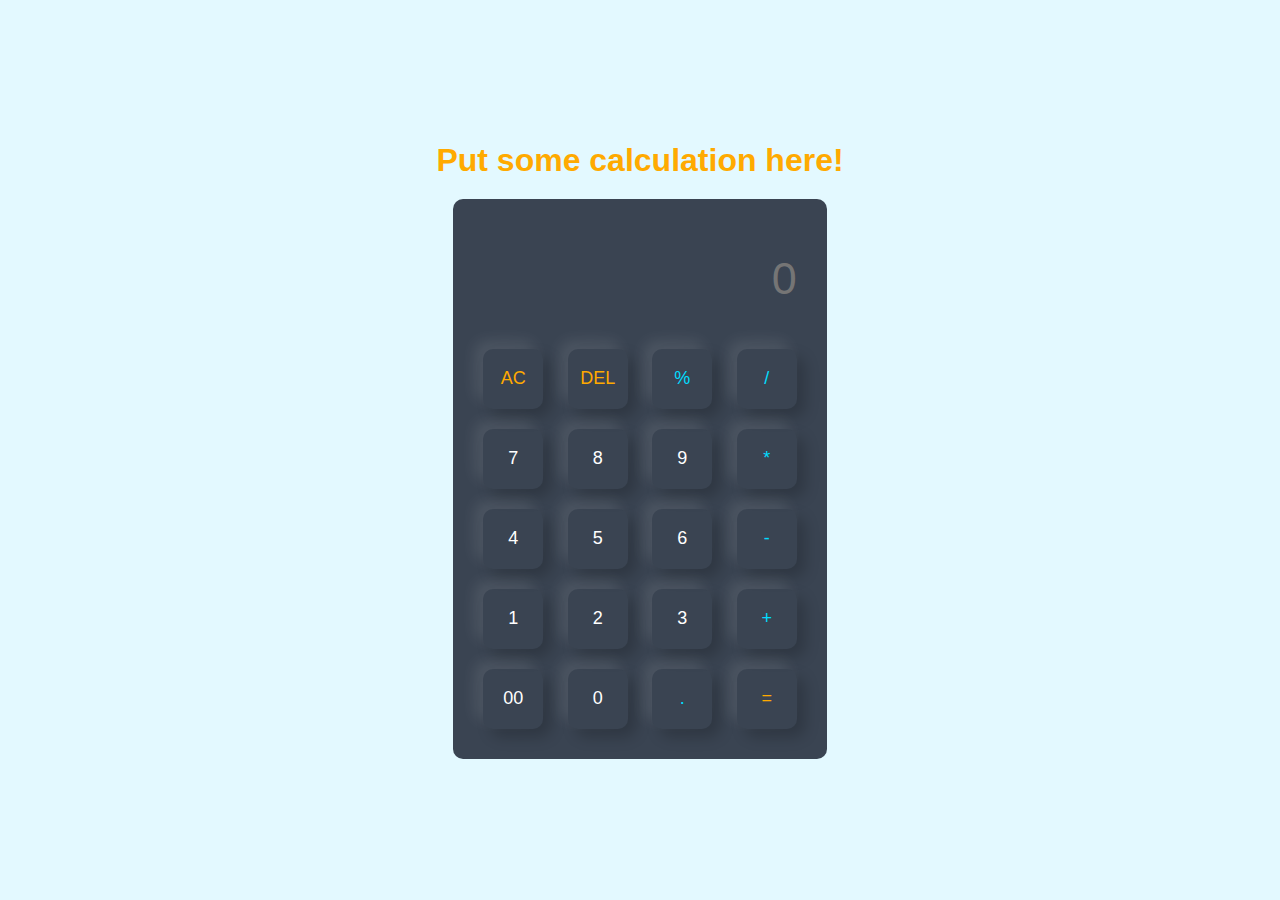
<file: CalculatorApp/index.html>
<!DOCTYPE html>
<html>

<head>
    <meta charset="UTF-8">
    <meta name="viewport" content="width=device-width, initial-scale=1.0">
    <title>Calculator App</title>
    <link rel="stylesheet" href="assets/style.css">
</head>

<body>
    <div class="container">
        <h1>Put some calculation here!</h1>
        <div class="calculator">
            <form>
                <div class="display">
                    <input type="text" name="display" placeholder="0" id="display">
                </div>
                <div>
                    <button type="button" class="operator">AC</button>
                    <button type="button" class="operator">DEL</button>
                    <button type="button" class="operators">%</button>
                    <button type="button" class="operators">/</button>
                </div>
                <div>
                    <button type="button">7</button>
                    <button type="button">8</button>
                    <button type="button">9</button>
                    <button type="button" class="operators">*</button>

                </div>
                <div>
                    <button type="button">4</button>
                    <button type="button">5</button>
                    <button type="button">6</button>
                    <button type="button" class="operators">-</button>
                </div>
                <div>
                    <button type="button">1</button>
                    <button type="button">2</button>
                    <button type="button">3</button>
                    <button type="button" class="operators">+</button>
                </div>
                <div>
                    <button type="button">00</button>
                    <button type="button">0</button>
                    <button type="button" class="operators">.</button>
                    <button type="button" class="operator">=</button>
                </div>
            </form>
        </div>
    </div>


    <script src="index.js"></script>
</body>

</html>
</file>
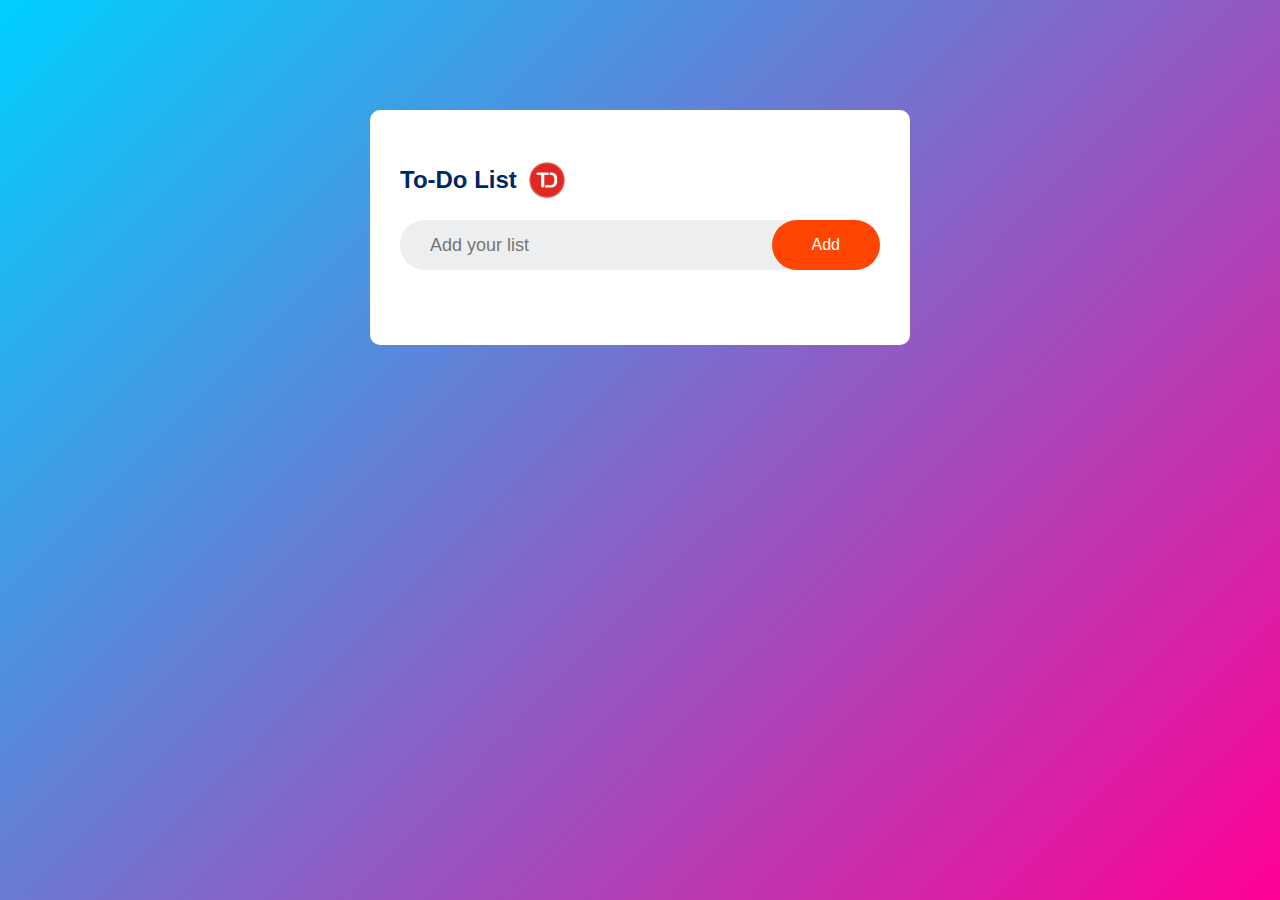
<file: TodolistApp/index.html>
<!DOCTYPE html>
<html lang="en">
<head>
    <meta charset="UTF-8">
    <meta name="viewport" content="width=device-width, initial-scale=1.0">
    <title>Todolist App</title>
    <link rel="stylesheet" href="assets/style.css">
</head>
<body>
    <div class="container">
        <div class="todo-app">
            <h2>To-Do List<img src="assets/images/todolist.png" alt="todo-image"></h2>
            <div class="row">
                <input type="text" id="input-box" placeholder="Add your list">
                <button onclick="addTask()" type="button">Add</button>
            </div>
            <ul id="list-container">
                <!-- <li class="checked">Task1</li>
                <li>Task2</li>
                <li>Task3</li> -->
            </ul>
        </div>
    </div>


    <script src="index.js"></script>
</body>
</html>
</file>
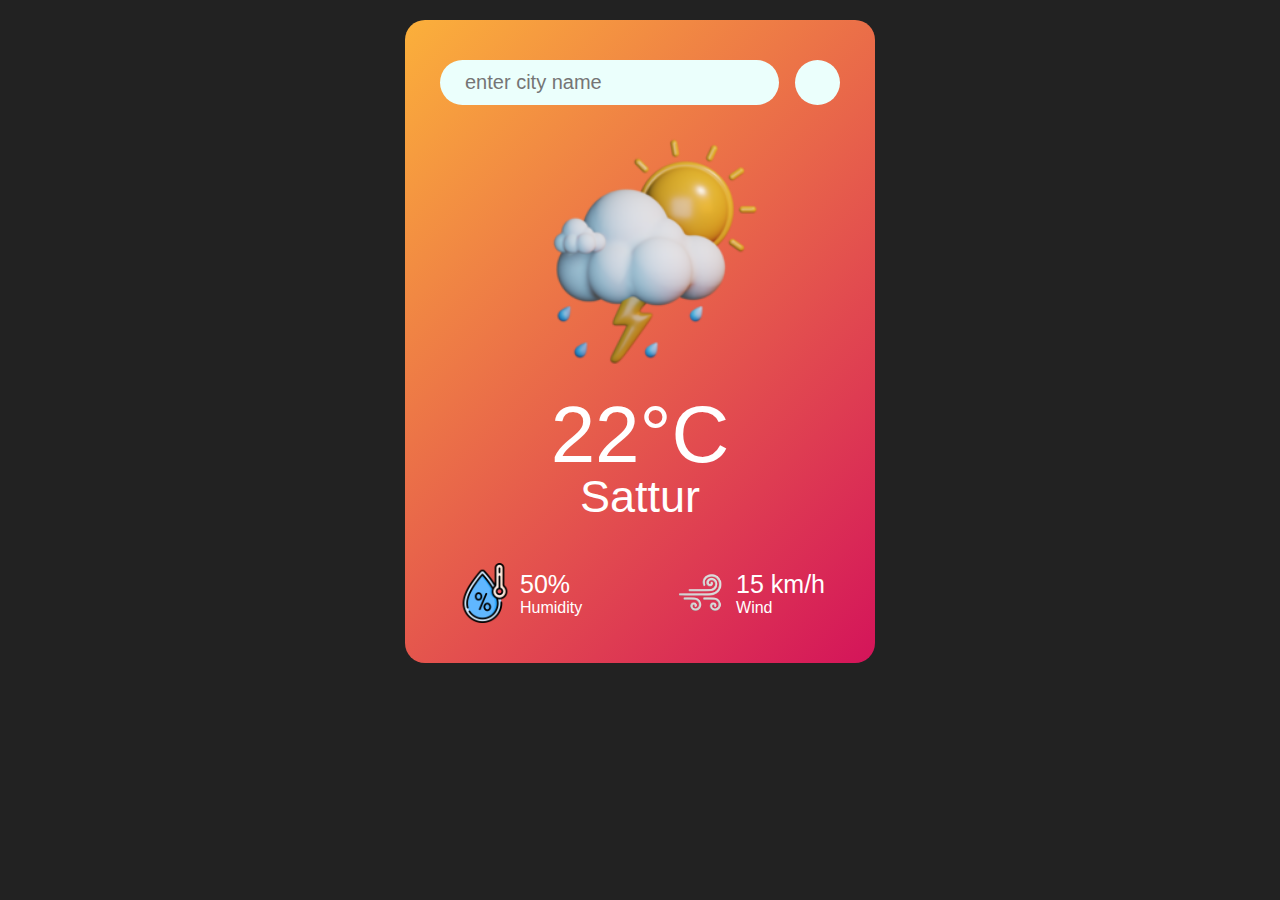
<file: WeatherApp/index.html>
<!DOCTYPE html>
<html>

<head>
    <meta charset="UTF-8">
    <meta name="viewport" content="width=device-width, initial-scale=1.0">
    <title>Weather App</title>
    <link rel="stylesheet" href="assets/style.css">
    <link rel="stylesheet" href="https://cdnjs.cloudflare.com/ajax/libs/font-awesome/6.6.0/css/all.min.css"
        integrity="sha512-Kc323vGBEqzTmouAECnVceyQqyqdsSiqLQISBL29aUW4U/M7pSPA/gEUZQqv1cwx4OnYxTxve5UMg5GT6L4JJg=="
        crossorigin="anonymous" referrerpolicy="no-referrer" />
</head>

<body>
    <div class="container">
        <div class="search">
            <input type="text" placeholder="enter city name">
            <button><i class="fa-solid fa-magnifying-glass"></i></button>
        </div>
        <div class="weather">
            <img src="assets/images/rainy.webp" alt="weather-image" class="weather-icon">
            <h1 class="temp">22°C</h1>
            <h2 class="city">Sattur</h2>
            <div class="details">
                <div class="col">
                    <img src="assets/images/humidity.png" alt="humidity-image">
                    <div>
                        <p class="humidity">50%</p>
                        <p>Humidity</p>
                    </div>
                </div>
                <div class="col">
                    <img src="assets/images/wind.webp" alt="wind-image">
                    <div>
                        <p class="wind">15 km/h</p>
                        <p>Wind</p>
                    </div>
                </div>
            </div>
        </div>
    </div>



    <script src="index.js"></script>
</body>

</html>
</file>
<file: CalculatorApp/assets/style.css>
* {
    margin: 0;
    padding: 0;
    box-sizing: border-box;
    font-family: sans-serif;
}

.container {
    width: 100%;
    height: 100vh;
    background-color: #e3f9ff;
    display: flex;
    flex-direction: column;
    gap: 20px;
    justify-content: center;
    align-items: center;
}

.container h1 {
    color: #ffaa00;
}

.calculator {
    background-color: #3a4452;
    padding: 20px;
    border-radius: 10px;
}

.calculator form input,
.container form button {
    border: 0;
    outline: 0;
    width: 60px;
    height: 60px;
    border-radius: 10px;
    box-shadow: -8px -8px 15px rgba(255, 255, 255, 0.1), 8px 8px 15px rgba(0, 0, 0, 0.2);
    background: transparent;
    color: #fff;
    cursor: pointer;
    margin: 10px;
    font-size: 18px;
}

form .display {
    display: flex;
    justify-content: flex-end;
    margin: 20px 0px;
}

form .display input {
    text-align: right;
    flex: 1;
    font-size: 45px;
    box-shadow: none;
}

form div .operators {
    color: #00ddff;
}

form div .operator {
    color: #ffaa00;
}
</file>
<file: TodolistApp/assets/style.css>
* {
    margin: 0;
    padding: 0;
    box-sizing: border-box;
    font-family: 'poppins', sans-serif;
}

.container {
    width: 100%;
    min-height: 100vh;
    background: linear-gradient(135deg,rgb(0, 208, 255),rgb(255, 1, 149));
    padding: 10px;
}

.todo-app {
    width: 100%;
    max-width: 540px;
    background: #fff;
    margin: 100px auto 20px;
    padding: 50px 30px;
    border-radius: 10px;
}

.todo-app h2 {
    color: #002765;
    display: flex;
    align-items: center;
    margin-bottom: 20px;
}

.todo-app h2 img {
    width: 40px;
    margin-left: 10px;
}

.row {
    display: flex;
    align-items: center;
    justify-content: space-between;
    background: #edeef0;
    border-radius: 30px;
    padding-left: 20px;
    margin-bottom: 25px;
}

.row input {
    flex: 1;
    border: none;
    outline: none;
    background: transparent;
    padding: 10px;
    font-size: 18px;
    font-weight: 300px;
}

.row button {
    border: none;
    outline: none;
    padding: 16px 40px;
    border-radius: 30px;
    background: orangered;
    color: #fff;
    font-size: 16px;
    cursor: pointer;
}

ul li {
    list-style: none;
    font-size: 18px;
    padding: 12px 10px 12px 50px;
    position: relative;
    cursor: pointer;
}

ul li::before {
    content: '';
    position: absolute;
    height: 20px;
    width: 20px;
    border-radius: 50%;
    background-image: url('images/unchecked.png');
    background-size: cover;
    background-position: center;
    top: 12px;
    left: 10px;
}

ul li.checked {
    color: #7a7a7a;
    text-decoration: line-through;
}

ul li.checked::before {
    height: 22px;
    width: 22px;
    background-image: url('images/checked.png');
}

ul li span {
    position: absolute;
    right: 0;
    top: 5px;
    width: 40px;
    height: 40px;
    font-size: 25px;
    color: #555;
    line-height: 40px;
    text-align: center;
    border-radius: 50%;
    cursor: pointer;
}

ul li span:hover {
    background: #edeef0;
}
</file>
<file: WeatherApp/assets/style.css>
* {
    margin: 0;
    padding: 0;
    font-family: 'Poppins', sans-serif;
    box-sizing: border-box;
}

body {
    background-color: #222;
}

.container {
    width: 90%;
    max-width: 470px;
    background: linear-gradient(135deg, rgb(251, 176, 59), rgb(212, 20, 90));
    color: #fff;
    margin: 20px auto 0;
    border-radius: 20px;
    padding: 40px 35px;
    text-align: center;
}

.container .search {
    width: 100%;
    display: flex;
    justify-content: space-between;
    align-items: center;
}

.container .search input {
    border: 0;
    outline: 0;
    background-color: #ebfffc;
    color: #555;
    padding: 10px 25px;
    height: 45px;
    border-radius: 30px;
    flex: 1;
    margin-right: 16px;
    font-size: 20px;
}

.container .search button {
    border: 0;
    outline: 0;
    background: #ebfffc;
    border-radius: 50%;
    width: 45px;
    height: 45px;
    font-size: 30px;
    cursor: pointer;
}

.container .search button:hover {
    font-size: 20px;
    color: orangered;
}

.weather-icon {
    width: 250px;
    margin-top: 30px;
}

.weather h1 {
    font-size: 80px;
    font-weight: 500;
    margin-bottom: -10px;
}

.weather h2 {
    font-size: 45px;
    font-weight: 400;
    margin-bottom: -10px;
}

.details {
    display: flex;
    justify-content: space-between;
    align-items: center;
    gap: 10px;
    padding: 0 15px;
    margin-top: 50px;
}

.details .col {
    display: flex;
    gap: 5px;
    align-items: center;
    text-align: left;
}

.col img {
    width: 60px;
}

.humidity,
.wind {
    font-size: 25px;
}
</file>
